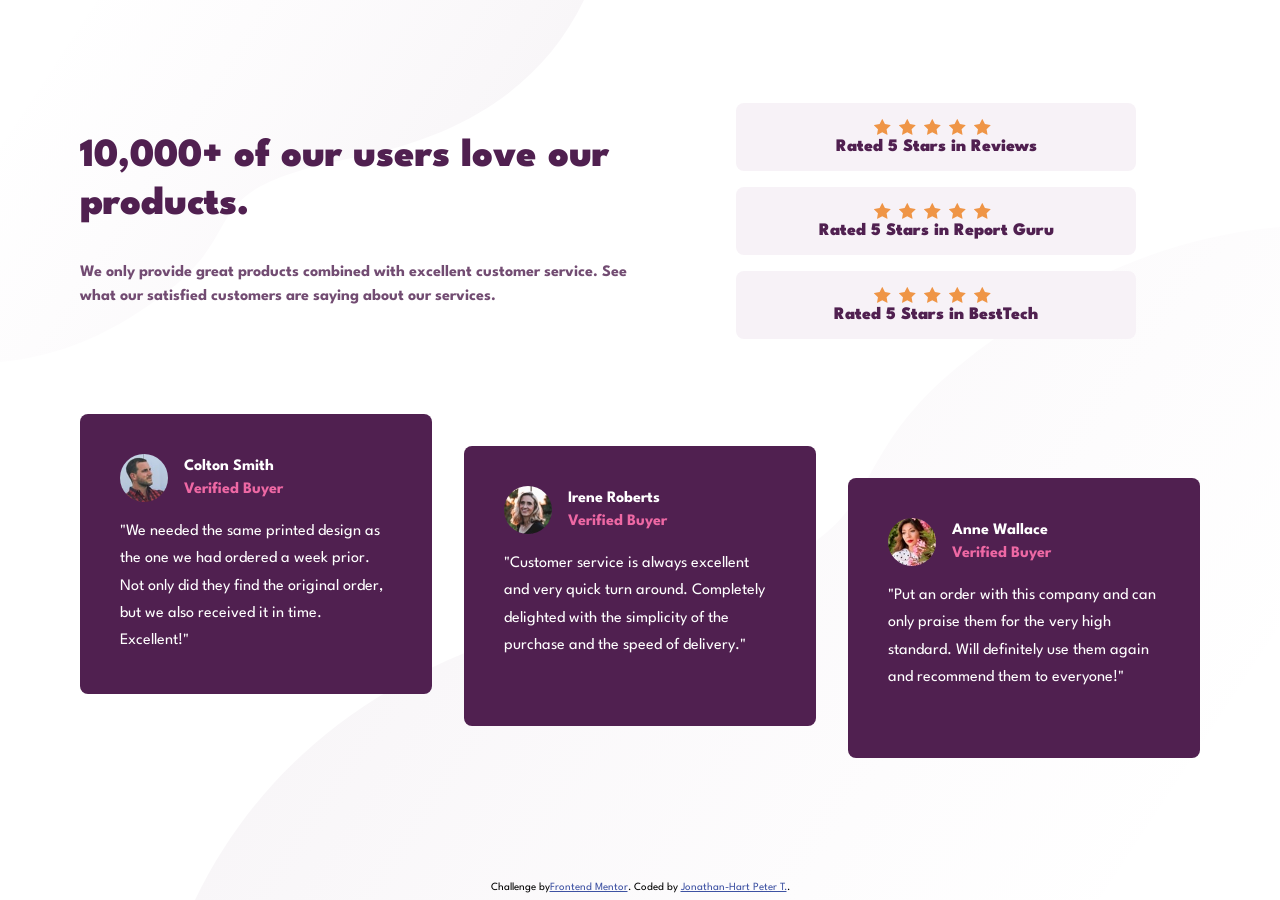
<file: index.html>
<!DOCTYPE html>
<html lang="en">
  <head>
    <meta charset="UTF-8" />
    <meta name="viewport" content="width=device-width, initial-scale=1.0" />
    <link
      rel="icon"
      type="image/png"
      sizes="32x32"
      href="./images/favicon-32x32.png" />
    <link rel="stylesheet" href="main.css" />
    <link rel="preconnect" href="https://fonts.googleapis.com" />
    <link rel="preconnect" href="https://fonts.gstatic.com" crossorigin />
    <link
      href="https://fonts.googleapis.com/css2?family=League+Spartan:wght@400;500;700&display=swap"
      rel="stylesheet" />
    <title>Frontend Mentor | Social Proof Section</title>
  </head>

  <body>
    <main>
      <div class="container1">
        <div class="first">
          <h1>10,000+ of our users love our products.</h1>
          <p>
            We only provide great products combined with excellent customer
            service. See what our satisfied customers are saying about our
            services.
          </p>
        </div>

        <div class="second">
          <div>
            <img src="./images/icon-star.svg" alt="" /><img
              src="./images/icon-star.svg"
              alt="" /><img src="./images/icon-star.svg" alt="" /><img
              src="./images/icon-star.svg"
              alt="" /><img src="./images/icon-star.svg" alt="" />
            <p>Rated 5 Stars in Reviews</p>
          </div>
          <div>
            <img src="./images/icon-star.svg" alt="" /><img
              src="./images/icon-star.svg"
              alt="" /><img src="./images/icon-star.svg" alt="" /><img
              src="./images/icon-star.svg"
              alt="" /><img src="./images/icon-star.svg" alt="" />
            <p>Rated 5 Stars in Report Guru</p>
          </div>
          <div>
            <img src="./images/icon-star.svg" alt="" /><img
              src="./images/icon-star.svg"
              alt="" /><img src="./images/icon-star.svg" alt="" /><img
              src="./images/icon-star.svg"
              alt="" /><img src="./images/icon-star.svg" alt="" />
            <p>Rated 5 Stars in BestTech</p>
          </div>
        </div>
      </div>

      <div class="container2">
        <div class="third">
          <div class="top">
            <img src="./images/image-colton.jpg" alt="" />
            <div class="under">
              <p>Colton Smith</p>
              <p><span>Verified Buyer</span></p>
            </div>
          </div>
          <div class="bottom">
            <p>
              "We needed the same printed design as the one we had ordered a
              week prior. Not only did they find the original order, but we also
              received it in time. Excellent!"
            </p>
          </div>
        </div>
        <div class="fourth">
          <div class="top">
            <img src="./images/image-irene.jpg" alt="" />
            <div class="under">
              <p>Irene Roberts</p>
              <p><span>Verified Buyer</span></p>
            </div>
          </div>
          <div class="bottom">
            <p>
              "Customer service is always excellent and very quick turn around.
              Completely delighted with the simplicity of the purchase and the
              speed of delivery."
            </p>
          </div>
        </div>
        <div class="fifth">
          <div class="top">
            <img src="./images/image-anne.jpg" alt="" />
            <div class="under">
              <p>Anne Wallace</p>
              <p><span>Verified Buyer</span></p>
            </div>
          </div>
          <div class="bottom">
            <p>
              "Put an order with this company and can only praise them for the
              very high standard. Will definitely use them again and recommend
              them to everyone!"
            </p>
          </div>
        </div>
      </div>
    </main>

    <footer class="attribution">
      Challenge by<a
        href="https://www.frontendmentor.io?ref=challenge"
        target="_blank"
        >Frontend Mentor</a
      >.
      Coded by <a href="#">Jonathan-Hart Peter T.</a>.
    </footer>
  </body>
</html>
</file>
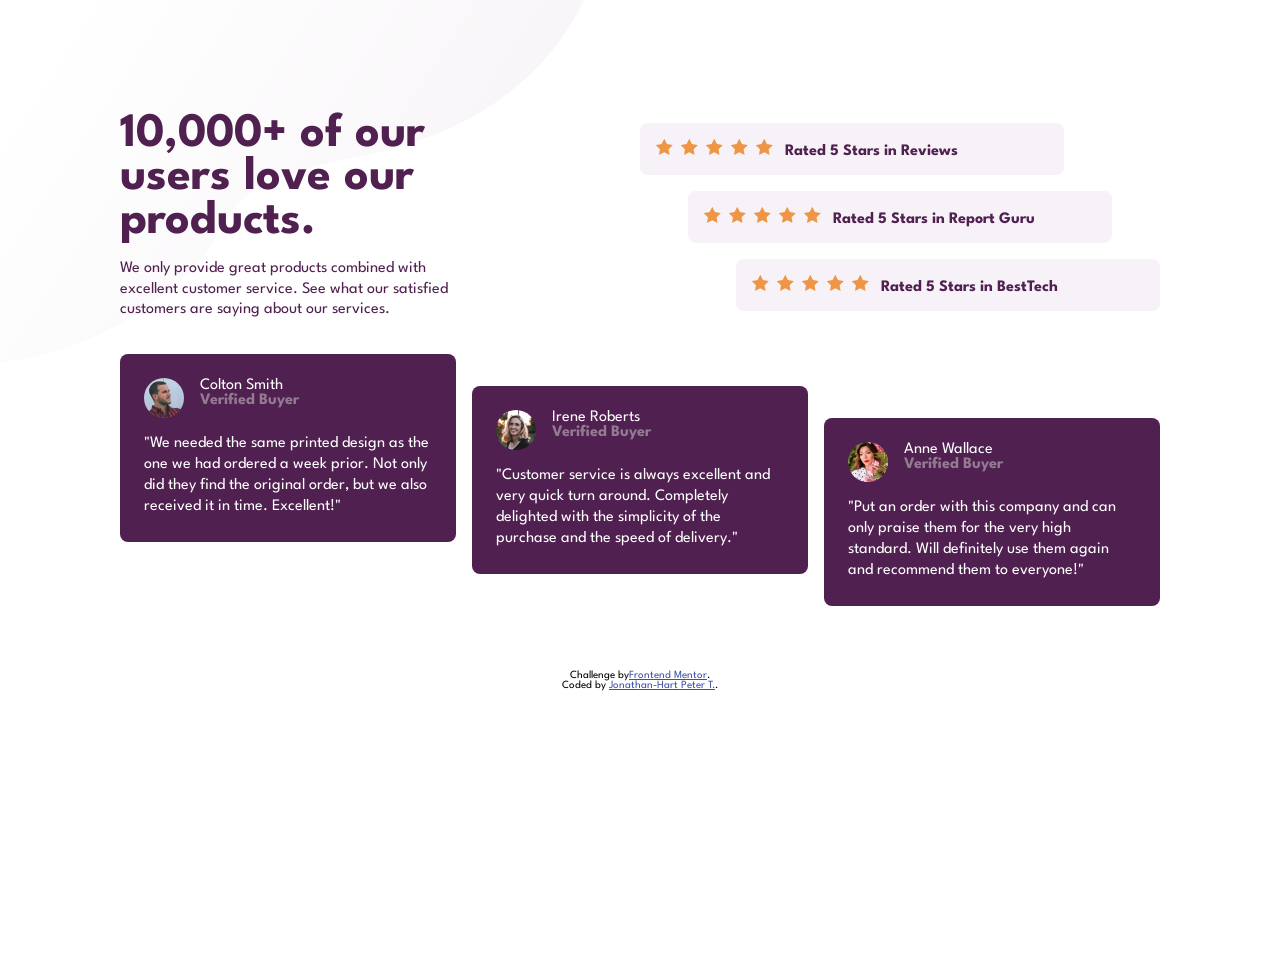
<file: social-proof-section-master/index.html>
<!DOCTYPE html>
<html lang="en">
  <head>
    <meta charset="UTF-8" />
    <meta name="viewport" content="width=device-width, initial-scale=1.0" />
    <link
      rel="icon"
      type="image/png"
      sizes="32x32"
      href="./images/favicon-32x32.png" />
    <link rel="stylesheet" href="main.css" />
    <link rel="preconnect" href="https://fonts.googleapis.com" />
    <link rel="preconnect" href="https://fonts.gstatic.com" crossorigin />
    <link
      href="https://fonts.googleapis.com/css2?family=League+Spartan:wght@400;500;700&display=swap"
      rel="stylesheet" />
    <title>Frontend Mentor | Social Proof Section</title>
  </head>

  <body>
    <main>
      <div class="container1">
        <div class="first">
          <h1>10,000+ of our users love our products.</h1>
          <p>
            We only provide great products combined with excellent customer
            service. See what our satisfied customers are saying about our
            services.
          </p>
        </div>

        <div class="second">
          <div>
            <img src="./images/icon-star.svg" alt="" /><img
              src="./images/icon-star.svg"
              alt="" /><img src="./images/icon-star.svg" alt="" /><img
              src="./images/icon-star.svg"
              alt="" /><img src="./images/icon-star.svg" alt="" />
            <p>Rated 5 Stars in Reviews</p>
          </div>
          <div>
            <img src="./images/icon-star.svg" alt="" /><img
              src="./images/icon-star.svg"
              alt="" /><img src="./images/icon-star.svg" alt="" /><img
              src="./images/icon-star.svg"
              alt="" /><img src="./images/icon-star.svg" alt="" />
            <p>Rated 5 Stars in Report Guru</p>
          </div>
          <div>
            <img src="./images/icon-star.svg" alt="" /><img
              src="./images/icon-star.svg"
              alt="" /><img src="./images/icon-star.svg" alt="" /><img
              src="./images/icon-star.svg"
              alt="" /><img src="./images/icon-star.svg" alt="" />
            <p>Rated 5 Stars in BestTech</p>
          </div>
        </div>
      </div>

      <div class="container2">
        <div class="third">
          <div class="top">
            <img src="./images/image-colton.jpg" alt="" />
            <div class="under">
              <p>Colton Smith</p>
              <p><span>Verified Buyer</span></p>
            </div>
          </div>
          <div class="bottom">
            <p>
              "We needed the same printed design as the one we had ordered a
              week prior. Not only did they find the original order, but we also
              received it in time. Excellent!"
            </p>
          </div>
        </div>
        <div class="fourth">
          <div class="top">
            <img src="./images/image-irene.jpg" alt="" />
            <div class="under">
              <p>Irene Roberts</p>
              <p><span>Verified Buyer</span></p>
            </div>
          </div>
          <div class="bottom">
            <p>
              "Customer service is always excellent and very quick turn around.
              Completely delighted with the simplicity of the purchase and the
              speed of delivery."
            </p>
          </div>
        </div>
        <div class="fifth">
          <div class="top">
            <img src="./images/image-anne.jpg" alt="" />
            <div class="under">
              <p>Anne Wallace</p>
              <p><span>Verified Buyer</span></p>
            </div>
          </div>
          <div class="bottom">
            <p>
              "Put an order with this company and can only praise them for the
              very high standard. Will definitely use them again and recommend
              them to everyone!"
            </p>
          </div>
        </div>
      </div>
    </main>

    <footer class="attribution">
      Challenge by<a
        href="https://www.frontendmentor.io?ref=challenge"
        target="_blank"
        >Frontend Mentor</a
      >.
      <br />
      Coded by <a href="#">Jonathan-Hart Peter T.</a>.
    </footer>
  </body>
</html>
</file>
<file: main.css>
* {
  margin: 0;
  padding: 0;
  box-sizing: border-box;
}

body {
  min-height: 100vh;
  background-image: url(./images/bg-pattern-top-desktop.svg), url(./images/bg-pattern-bottom-desktop.svg);
  background-repeat: no-repeat, no-repeat;
  background-position: top left, bottom right;
  font-family: "League Spartan", sans-serif;
}

main {
  padding: 2rem 7.5rem;
  min-height: 98vh;
  margin: auto;
  display: flex;
  flex-direction: column;
  justify-content: center;
}
main .container1 {
  display: grid;
  grid-template-columns: 1fr 1fr;
  align-items: center;
  margin-bottom: 2rem;
}
main .container1 .first {
  padding-right: 3rem;
}
main .container1 .first h1 {
  font-size: 3rem;
  font-weight: 900;
  line-height: 3rem;
  margin-bottom: 2rem;
  color: hsl(300, 43%, 22%);
}
main .container1 .first p {
  line-height: 1.5rem;
  color: hsl(300, 43%, 22%);
  opacity: 0.8;
  font-weight: 700;
  padding-right: 6rem;
}
main .container1 .second {
  padding-top: 0.7rem;
  padding-bottom: 0.7rem;
}
main .container1 .second div {
  padding: 1.5rem 2.5rem;
  background-color: hsl(300, 24%, 96%);
  border-radius: 0.5rem;
}
main .container1 .second div p {
  display: inline;
  color: hsl(300, 43%, 22%);
  font-weight: 900;
  font-size: 1.1rem;
  margin-left: 1.5rem;
}
main .container1 .second div img {
  margin-right: 0.5rem;
}
main .container1 .second div img:last-child {
  margin-right: 1rem;
}
main .container1 .second div:first-child {
  margin-right: 6rem;
  margin-bottom: 1rem;
  width: 33rem;
}
main .container1 .second div:nth-child(2) {
  margin-right: 3rem;
  margin-left: 3rem;
  width: 33rem;
}
main .container1 .second div:last-child {
  margin-left: 6rem;
  margin-top: 1rem;
  width: 33rem;
}
main .container2 {
  display: grid;
  grid-template-columns: repeat(3, 1fr);
  gap: 2rem;
  padding: 2rem 0;
  color: white;
}
main .container2 span {
  color: hsl(303, 10%, 53%);
  font-weight: 700;
}
main .container2 .third {
  margin-bottom: 4rem;
  padding: 2.5rem;
  background-color: hsl(300, 43%, 22%);
  border-radius: 0.5rem;
}
main .container2 .third .top {
  display: flex;
}
main .container2 .third .top img {
  border-radius: 50%;
  width: 3rem;
  height: 3rem;
  margin-right: 1rem;
}
main .container2 .third .top > .under {
  display: flex;
  flex-direction: column;
  justify-content: center;
  gap: 0.5rem;
}
main .container2 .third .top > .under p {
  font-weight: 700;
}
main .container2 .third .top > .under p span {
  color: hsl(333, 80%, 67%);
}
main .container2 .third .bottom {
  margin-top: 1rem;
}
main .container2 .third .bottom p {
  line-height: 1.7rem;
}
main .container2 .fourth {
  margin-top: 2rem;
  margin-bottom: 2rem;
  padding: 2.5rem;
  background-color: hsl(300, 43%, 22%);
  border-radius: 0.5rem;
}
main .container2 .fourth .top {
  display: flex;
}
main .container2 .fourth .top img {
  border-radius: 50%;
  width: 3rem;
  height: 3rem;
  margin-right: 1rem;
}
main .container2 .fourth .top > .under {
  display: flex;
  flex-direction: column;
  justify-content: center;
  gap: 0.5rem;
}
main .container2 .fourth .top > .under p {
  font-weight: 700;
}
main .container2 .fourth .top > .under p span {
  color: hsl(333, 80%, 67%);
}
main .container2 .fourth .bottom {
  margin-top: 1rem;
}
main .container2 .fourth .bottom p {
  line-height: 1.7rem;
}
main .fifth {
  margin-top: 4rem;
  padding: 2.5rem;
  background-color: hsl(300, 43%, 22%);
  border-radius: 0.5rem;
}
main .fifth .top {
  display: flex;
}
main .fifth .top img {
  border-radius: 50%;
  width: 3rem;
  height: 3rem;
  margin-right: 1rem;
}
main .fifth .top > .under {
  display: flex;
  flex-direction: column;
  justify-content: center;
  gap: 0.5rem;
}
main .fifth .top > .under p {
  font-weight: 700;
}
main .fifth .top > .under p span {
  color: hsl(333, 80%, 67%);
}
main .fifth .bottom {
  margin-top: 1rem;
}
main .fifth .bottom p {
  line-height: 1.7rem;
}

footer.attribution {
  font-size: 11px;
  text-align: center;
}
footer.attribution a {
  color: hsl(228, 45%, 44%);
}

@media (max-width: 1280px) and (min-width: 1024px) {
  main {
    padding: 2rem 5rem;
  }
  main .container1 .first {
    padding-right: 0rem;
  }
  main .container1 .first h1 {
    font-size: 2.5rem;
  }
  main .container1 .first p {
    padding-right: 0rem;
  }
  main .container1 .second > div {
    padding: 1rem;
    text-align: center;
  }
  main .container1 .second > div p {
    display: block;
    margin-left: 0;
  }
  main .container1 .second > div:first-child {
    margin-right: 0rem;
    margin-left: 6rem;
    margin-bottom: 1rem;
    width: 25rem;
  }
  main .container1 .second > div:nth-child(2) {
    margin-right: 0rem;
    margin-left: 6rem;
    width: 25rem;
  }
  main .container1 .second > div:last-child {
    margin-left: 6rem;
    margin-top: 1rem;
    width: 25rem;
  }
  main .container1 .container2 {
    gap: 0.5rem;
  }
  main .container1 .container2 .third {
    padding: 0.9rem;
  }
  main .container1 .container2 .fourth {
    padding: 0.9rem;
  }
  main .container1 .container2 .fifth {
    padding: 0.9rem;
  }
}
@media (max-width: 1023px) {
  main {
    padding: 2rem 3rem;
  }
  main .container1 .first {
    padding-right: 0rem;
  }
  main .container1 .first h1 {
    font-size: 2.5rem;
  }
  main .container1 .first p {
    padding-right: 0rem;
  }
  main .container1 .second > div {
    padding: 1rem;
    text-align: center;
  }
  main .container1 .second > div p {
    display: block;
    margin-left: 0;
  }
  main .container1 .second > div:first-child {
    margin-right: 0rem;
    margin-left: 6rem;
    margin-bottom: 1rem;
    width: 20rem;
  }
  main .container1 .second > div:nth-child(2) {
    margin-right: 0rem;
    margin-left: 6rem;
    width: 20rem;
  }
  main .container1 .second > div:last-child {
    margin-left: 6rem;
    margin-top: 1rem;
    width: 20rem;
  }
  main .container2 {
    display: grid;
    grid-template-columns: 1fr;
    gap: 1rem;
  }
  main .container2 .third {
    padding: 1.5rem;
    margin-bottom: 0rem;
  }
  main .container2 .fourth {
    padding: 1.5rem;
    margin-bottom: 0rem;
    margin-top: 0rem;
  }
  main .container2 .fifth {
    padding: 1.5rem;
    margin-bottom: 0rem;
    margin-top: 0rem;
  }
}
@media (max-width: 768px) {
  main {
    padding: 2rem 2rem;
  }
  main .container1 {
    display: grid;
    grid-template-columns: 1fr;
    text-align: center;
    margin-bottom: 0rem;
  }
  main .container1 .first {
    padding-right: 0;
    margin-bottom: 2rem;
  }
  main .container1 .first h1 {
    font-size: 2rem;
    line-height: 2rem;
  }
  main .container1 .second > div {
    padding: 1rem;
  }
  main .container1 .second > div p {
    display: block;
  }
  main .container1 .second > div img {
    margin-right: 0.5rem;
  }
  main .container1 .second > div img:last-child {
    margin-right: 0;
  }
  main .container1 .second > div:first-child {
    margin: auto;
    margin-bottom: 1rem;
    width: 100%;
  }
  main .container1 .second > div:nth-child(2) {
    margin: auto;
    width: 100%;
  }
  main .container1 .second > div:last-child {
    margin: auto;
    margin-top: 1rem;
    width: 100%;
  }
  main .container2 {
    display: grid;
    grid-template-columns: 1fr;
    gap: 1rem;
  }
  main .container2 .third {
    padding: 1.5rem;
    margin-bottom: 0rem;
  }
  main .container2 .fourth {
    padding: 1.5rem;
    margin-bottom: 0rem;
    margin-top: 0rem;
  }
  main .container2 .fifth {
    padding: 1.5rem;
    margin-bottom: 0rem;
    margin-top: 0rem;
  }
}
@media (max-width: 500px) {
  body {
    min-height: 100vh;
    background-image: url(./images/bg-pattern-top-mobile.svg), url(./images/bg-pattern-bottom-mobile.svg);
    background-repeat: no-repeat, no-repeat;
    background-position: top left, bottom right;
    font-family: "League Spartan", sans-serif;
  }
}
</file>
<file: social-proof-section-master/main.css>
* {
  margin: 0;
  padding: 0;
  box-sizing: border-box;
}

body {
  min-height: 100vh;
  background-image: url(./images/bg-pattern-top-desktop.svg);
  background-repeat: no-repeat;
  font-family: "League Spartan", sans-serif;
}

main {
  padding: 2rem 7.5rem;
  max-width: 90rem;
  min-height: 30rem;
  margin: auto;
  margin-top: 5rem;
}
main .container1 {
  display: grid;
  grid-template-columns: 1fr 1fr;
  align-items: center;
}
main .container1 .first {
  padding-right: 12rem;
}
main .container1 .first h1 {
  font-size: 3rem;
  line-height: 2.7rem;
  margin-bottom: 1rem;
  color: hsl(300deg, 43%, 22%);
}
main .container1 .first p {
  line-height: 1.3rem;
  color: hsl(300deg, 43%, 22%);
}
main .container1 .second {
  padding-top: 0.7rem;
  padding-bottom: 0.7rem;
}
main .container1 .second div {
  padding: 1rem;
  background-color: hsl(300deg, 24%, 96%);
  border-radius: 0.5rem;
}
main .container1 .second div p {
  display: inline;
  color: hsl(300deg, 43%, 22%);
  font-weight: 700;
}
main .container1 .second div img {
  margin-right: 0.5rem;
}
main .container1 .second div img:last-child {
  margin-right: 1rem;
}
main .container1 .second div:first-child {
  margin-right: 6rem;
  margin-bottom: 1rem;
}
main .container1 .second div:nth-child(2) {
  margin-right: 3rem;
  margin-left: 3rem;
}
main .container1 .second div:last-child {
  margin-left: 6rem;
  margin-top: 1rem;
}
main .container2 {
  display: grid;
  grid-template-columns: repeat(3, 1fr);
  gap: 1rem;
  padding: 2rem 0;
  color: white;
}
main .container2 span {
  color: hsl(303deg, 10%, 53%);
  font-weight: 700;
}
main .container2 .third {
  margin-bottom: 4rem;
  padding: 1.5rem;
  background-color: hsl(300deg, 43%, 22%);
  border-radius: 0.5rem;
}
main .container2 .third .top {
  display: flex;
}
main .container2 .third .top img {
  border-radius: 50%;
  width: 2.5rem;
  height: 2.5rem;
  margin-right: 1rem;
}
main .container2 .third .top > .under {
  display: flex;
  flex-direction: column;
}
main .container2 .third .bottom {
  margin-top: 1rem;
}
main .container2 .third .bottom p {
  line-height: 1.3rem;
}
main .container2 .fourth {
  margin-top: 2rem;
  margin-bottom: 2rem;
  padding: 1.5rem;
  background-color: hsl(300deg, 43%, 22%);
  border-radius: 0.5rem;
}
main .container2 .fourth .top {
  display: flex;
}
main .container2 .fourth .top img {
  border-radius: 50%;
  width: 2.5rem;
  height: 2.5rem;
  margin-right: 1rem;
}
main .container2 .fourth .top > .under {
  display: flex;
  flex-direction: column;
}
main .container2 .fourth .bottom {
  margin-top: 1rem;
}
main .container2 .fourth .bottom p {
  line-height: 1.3rem;
}
main .fifth {
  margin-top: 4rem;
  padding: 1.5rem;
  background-color: hsl(300deg, 43%, 22%);
  border-radius: 0.5rem;
}
main .fifth .top {
  display: flex;
}
main .fifth .top img {
  border-radius: 50%;
  width: 2.5rem;
  height: 2.5rem;
  margin-right: 1rem;
}
main .fifth .top > .under {
  display: flex;
  flex-direction: column;
}
main .fifth .bottom {
  margin-top: 1rem;
}
main .fifth .bottom p {
  line-height: 1.3rem;
}

footer.attribution {
  font-size: 11px;
  text-align: center;
}
footer.attribution a {
  color: hsl(228deg, 45%, 44%);
}

@media (max-width: 1200px) and (min-width: 769px) {
  main .container1 .first {
    padding-right: 3rem;
  }
  main .container1 .second > div {
    padding: 1rem;
    text-align: center;
  }
  main .container1 .second > div p {
    display: block;
  }
  main .container1 .container2 {
    gap: 0.5rem;
  }
  main .container1 .container2 .third {
    padding: 0.9rem;
  }
  main .container1 .container2 .fourth {
    padding: 0.9rem;
  }
  main .container1 .container2 .fifth {
    padding: 0.9rem;
  }
}
@media (max-width: 768px) {
  main {
    padding: 2rem 2rem;
    max-width: 25rem;
    min-height: 30rem;
  }
  main .container1 {
    display: grid;
    grid-template-columns: 1fr;
    text-align: center;
  }
  main .container1 .first {
    padding-right: 0;
  }
  main .container1 .second > div {
    padding: 1rem;
  }
  main .container1 .second > div p {
    display: block;
  }
  main .container1 .second > div img {
    margin-right: 0.5rem;
  }
  main .container1 .second > div img:last-child {
    margin-right: 0;
  }
  main .container1 .second > div:first-child {
    margin-right: 0;
    margin-bottom: 1rem;
  }
  main .container1 .second > div:nth-child(2) {
    margin-right: 0;
    margin-left: 0;
  }
  main .container1 .second > div:last-child {
    margin-left: 0;
    margin-top: 1rem;
  }
  main .container2 {
    display: grid;
    grid-template-columns: 1fr;
    gap: 0rem;
    padding: 2rem 0;
  }
  main .container2 .third {
    margin-bottom: 1rem;
  }
  main .container2 .fourth {
    margin-top: 1rem;
    margin-bottom: 1rem;
  }
  main .container2 .fifth {
    margin-top: 1rem;
  }
}
</file>
